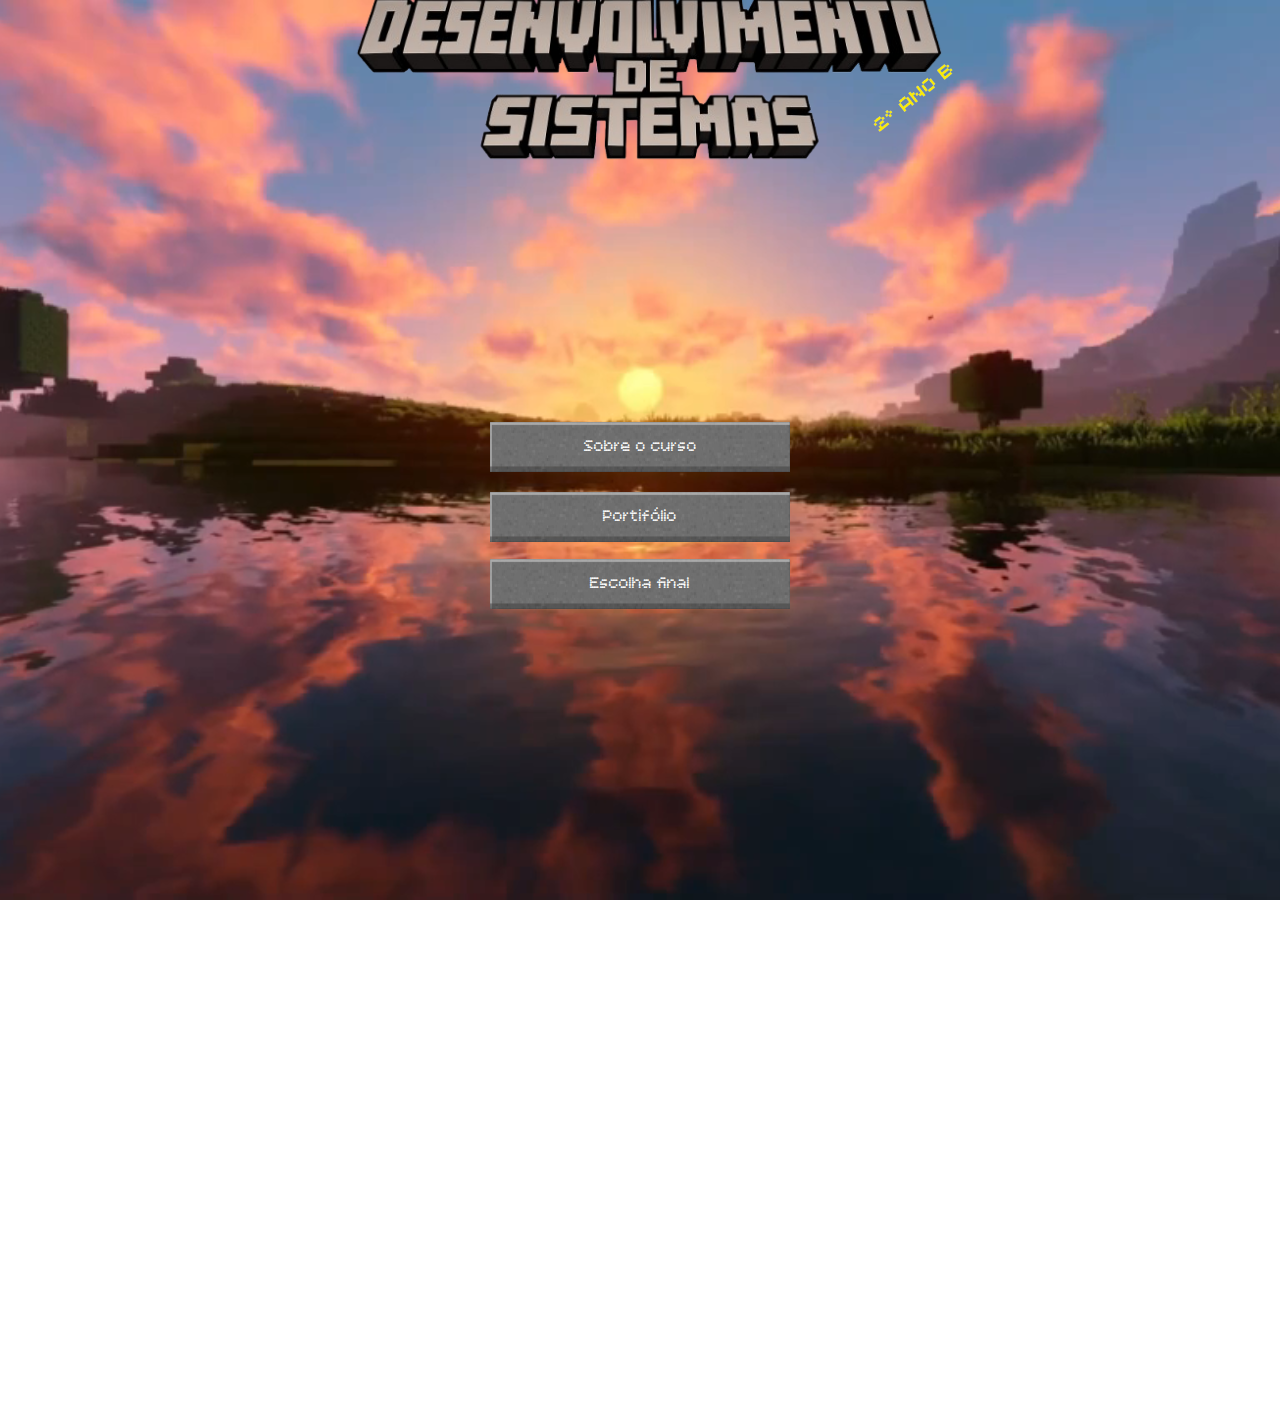
<file: index.html>
<!DOCTYPE html>
<html lang="pt-br">
<head>
    <meta charset="UTF-8">
    <meta name="viewport" content="width=device-width, initial-scale=1.0">
    <title>Sala DS</title>
    <link rel="stylesheet" href="apresentação.css">
    <link rel="icon" href="img/iconmine.png" type="image/x-icon">
    <style>
        @import url('https://fonts.googleapis.com/css2?family=Bitcount+Prop+Single:wght@100..900&display=swap');
        </style>
</head>
<body>

    

<img src="img/titititi.png" alt="" class="imagems">



    <video autoplay loop muted playsinline id="bg-video">
        <source src="img/fundinho.mp4" type="video/mp4">
    </video>
<img src="img/nhanhanha.png" alt="" class="pulsar">

    <div class="comezo">
        <button class="ben10" onclick="window.location.href='ben10.html'">Escolha final</button>
        <button class="bmo" onclick="window.location.href='bmo.html'">Sobre o curso</button>
        <button class="matrix" onclick="window.location.href='portifolio.html'">Portifólio</button>

    </div>
</body>
</html>
</file>
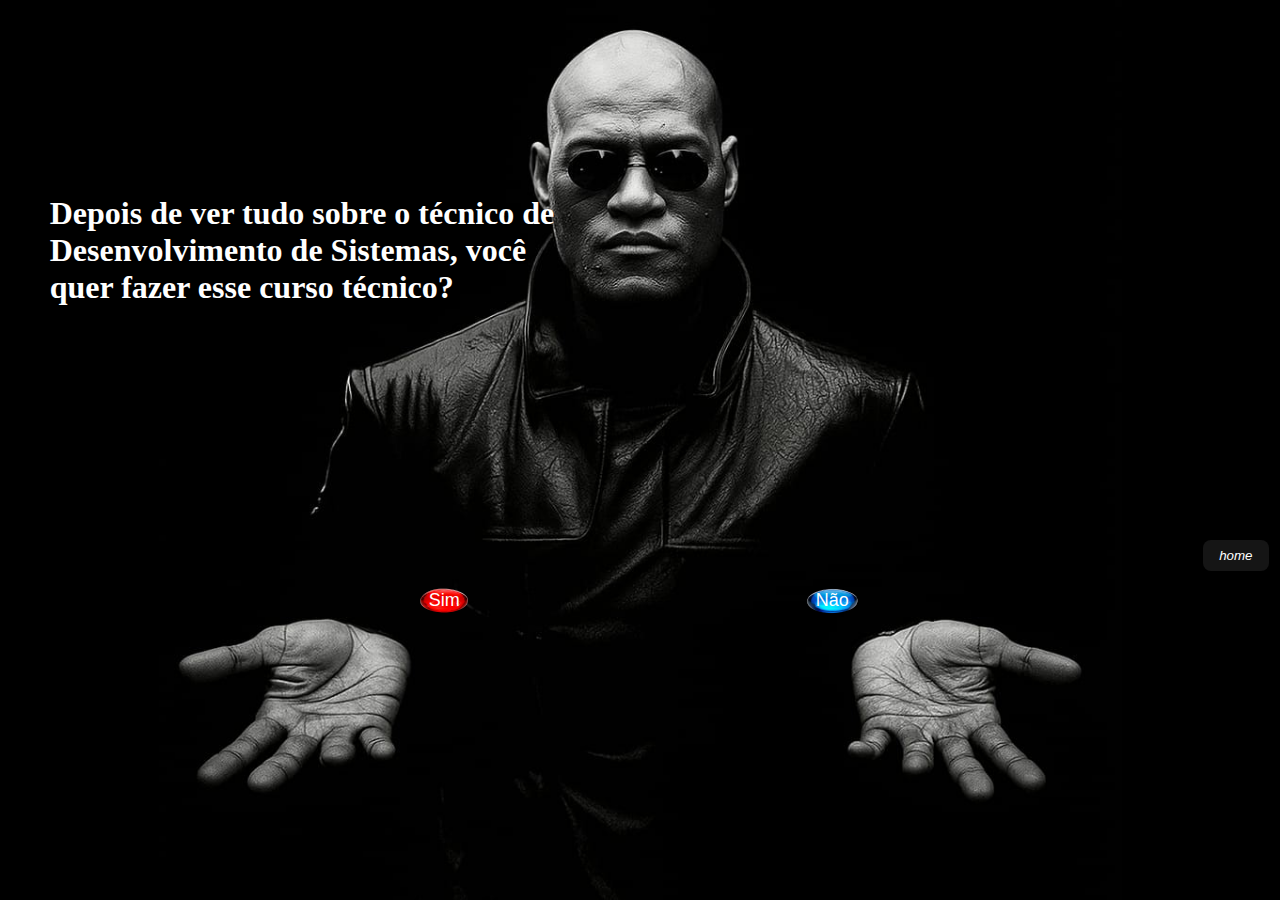
<file: ben10.html>
<!DOCTYPE html>
<html lang="pt-br">
<head>
  <meta charset="UTF-8">
  <meta name="viewport" content="width=device-width, initial-scale=1.0">
  <link rel="icon" href="img/iconpill.png!sw800" type="image/x-icon">
  <title>Ben10</title>
  <style>

body {
  margin: 0;
  padding: 0;
  height: 100vh;
  width: 100vw;

  background-color: black;


  background-image: url("img/123.jpg");
  background-repeat: no-repeat;
  background-position: center center;
  background-size: contain;

  display: flex;
  justify-content: center;
  align-items: center;
  overflow: hidden;
}

h1{
  position: relative;
  top: -200px;
  left: -430px;
  color: #ffffff;
}

#foge {
  color: rgb(255, 255, 255);
  border: none;
  position: relative;
  top: 150px;
  left: 490px;
  padding: 15px 30px;
  font-size: 18px;
  cursor: pointer;
  z-index: 10;
  background-image: url(img/pilula_azul.png);
  background-size: 100% 100%;
  background-position: center;
  background-repeat: no-repeat;
  background-color: rgba(0, 0, 0, 0);
  
}

.nhaaa {
  color: white;
  border: none;
  position: relative;
  top: 150px;
  left: 10px;
  padding: 15px 30px;
  font-size: 18px;
  cursor: pointer;
  z-index: 10;
  background-image: url(img/pilula_vermelha-removebg-preview.png);
  background-size: 100% 100%;
  background-position: center;
  background-repeat: no-repeat;
  background-color: rgba(0, 0, 0, 0);
  
}

.btn-voltar {
  display: block;
  margin: 0 auto 0px auto;
  padding: 8px 16px;
  background-color: #30303071;
  color: white;
  border: none;
  border-radius: 8px;
  cursor: pointer;
  font-family: 'Poppins', cursive, sans-serif;
  font-style: italic;
  transition: background-color 0.3s ease;
}

.btn-voltar {
  position: absolute;
  top: 540px;
  left: 94%;
}

.btn-voltar:hover {
  background-color: #fff3f361;
}

  </style>
</head>
<body>

  <button id="foge">Não</button>

<button class="nhaaa" onclick="window.location.href='dance.html'">Sim</button>

<h1>Depois de ver tudo sobre o técnico de <br>
  Desenvolvimento de Sistemas, você<br>
   quer fazer esse curso técnico?</h1>

   <button class="btn-voltar" onclick="window.location.href='index.html'">home</button>

  <script>
    const botao = document.getElementById("foge");

    document.addEventListener("mousemove", (e) => {
      const mouseX = e.clientX;
      const mouseY = e.clientY;

      const rect = botao.getBoundingClientRect();
      const botaoX = rect.left + rect.width / 2;
      const botaoY = rect.top + rect.height / 2;

      const distancia = Math.hypot(mouseX - botaoX, mouseY - botaoY);

      if (distancia < 100) {
        let novaX = Math.random() * (window.innerWidth - rect.width);
        let novaY = Math.random() * (window.innerHeight - rect.height);
        botao.style.left = novaX + "px";
        botao.style.top = novaY + "px";
      }
    });
  </script>
</body>
</html>
</file>
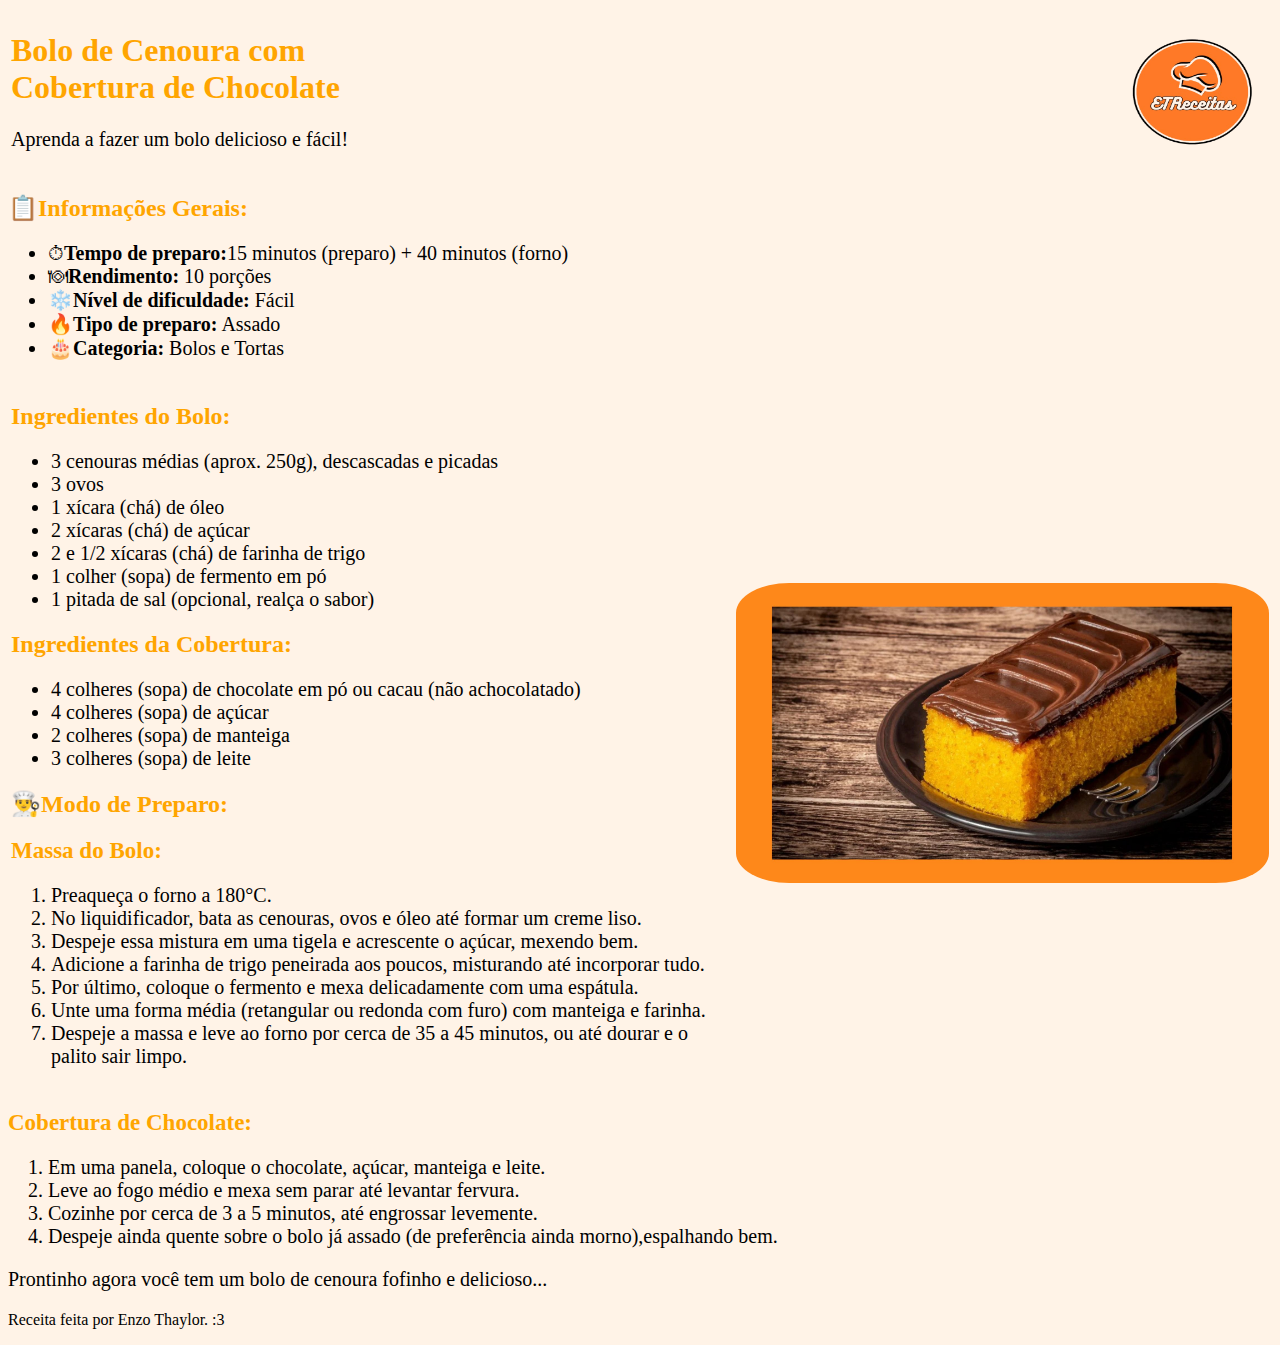
<file: bolodecenoura.html>
<!DOCTYPE html>
<html lang="pt-br">
<head>
    <meta charset="UTF-8">
    <meta name="viewport" content="width=device-width, initial-scale=1.0">
    <title>Bolo de Cenoura</title>
</head>

<body background="img etreceitas/background etreceitas.jpg">

<table>
    <tr>
        <td>
            <header>
    <h1 style="color: orange;">Bolo de Cenoura com Cobertura de Chocolate</h1>
    <p style="font-size: 20px;">Aprenda a fazer um bolo delicioso e fácil!</p>
</header>
        </td>
        <td width="700px"></td>
        <td>
            <a href="enzinho.html"><img src="img etreceitas/Logo ETReceitas.png" alt="" height="150" width="150" align="right""></a>
        </td>
    </tr>
</table>

<section>
    <h2 style="color: orange;">📋Informações Gerais:</h2>
    <ul style="font-size: 20px;">
        <li>⏱<strong>Tempo de preparo:</strong>15 minutos (preparo) + 40 minutos (forno)</li>
        <li>🍽<strong>Rendimento:</strong> 10 porções</li>
        <li>❄️<strong>Nível de dificuldade:</strong> Fácil</li>
        <li>🔥<strong>Tipo de preparo:</strong> Assado</li>
        <li>🎂<strong>Categoria:</strong> Bolos e Tortas</li>
    </ul>
</section>

<table>
    <tr>
        <td>
            <section>
                <h2 style="color: orange;">Ingredientes do Bolo:</h2>
                <ul style="font-size: 20px;">
                    <li>3 cenouras médias (aprox. 250g), descascadas e picadas</li>
                    <li>3 ovos</li>
                    <li>1 xícara (chá) de óleo</li>
                    <li>2 xícaras (chá) de açúcar</li>
                    <li>2 e 1/2 xícaras (chá) de farinha de trigo</li>
                    <li>1 colher (sopa) de fermento em pó</li>
                    <li>1 pitada de sal (opcional, realça o sabor)</li>
                </ul>
            </section>

            <section>
                <h2 style="color: orange;">Ingredientes da Cobertura:</h2>
                <ul style="font-size: 20px;">
                    <li>4 colheres (sopa) de chocolate em pó ou cacau (não achocolatado)</li>
                    <li>4 colheres (sopa) de açúcar</li>
                    <li>2 colheres (sopa) de manteiga</li>
                    <li>3 colheres (sopa) de leite</li>
                </ul>
            </section>
            
            <section>
                <h2 style="color: orange;">👨‍🍳Modo de Preparo:</h2>
                <h2 style="color: orange;font-size: 23px;">Massa do Bolo:</h2>
                <ol style="font-size: 20px;">
                  <li>Preaqueça o forno a 180°C.</li>
                  <li>No liquidificador, bata as cenouras, ovos e óleo até formar um creme liso.</li>
                  <li>Despeje essa mistura em uma tigela e acrescente o açúcar, mexendo bem.</li>
                  <li>Adicione a farinha de trigo peneirada aos poucos, misturando até incorporar tudo.</li>
                  <li>Por último, coloque o fermento e mexa delicadamente com uma espátula.</li>
                  <li>Unte uma forma média (retangular ou redonda com furo) com manteiga e farinha.</li>
                  <li>Despeje a massa e leve ao forno por cerca de 35 a 45 minutos, ou até dourar e o palito sair limpo.</li>
                </ol>
            </section>
        </td>
        <td>
            <img src="img etreceitas/bolo de cenoura. imagem estilizada.jpg" alt="" height="300" style="border-radius: 10%;">
        </td>
    </tr>
</table>

<section>
    <h2 style="color: orange;font-size: 23px;">Cobertura de Chocolate:</h2>
    <ol style="font-size: 20px;">
        <li>Em uma panela, coloque o chocolate, açúcar, manteiga e leite.</li>
        <li>Leve ao fogo médio e mexa sem parar até levantar fervura.</li>
        <li>Cozinhe por cerca de 3 a 5 minutos, até engrossar levemente.</li>
        <li>Despeje ainda quente sobre o bolo já assado (de preferência ainda morno),espalhando bem.</li>
    </ol>
    <p style="font-size: 20px;">Prontinho agora você tem um bolo de cenoura fofinho e delicioso...</p>
</section>



<footer>
<p>Receita feita por Enzo Thaylor. :3</p>
</footer>


</body>
</html>
</file>
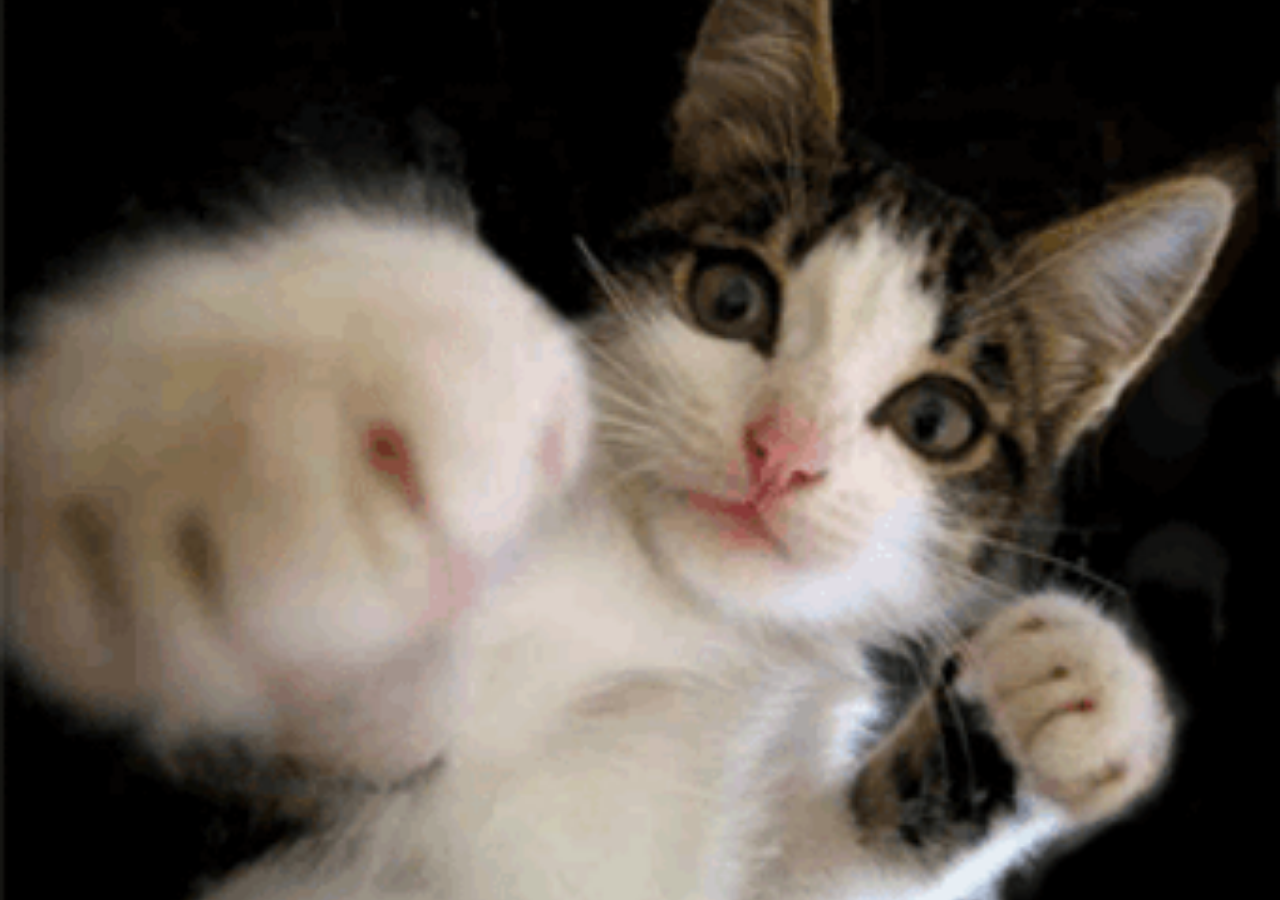
<file: dance.html>
<!DOCTYPE html>
<html lang="pt-br">
<head>
    <meta charset="UTF-8">
    <meta name="viewport" content="width=device-width, initial-scale=1.0">
    <link rel="icon" href="img/iconpill.png!sw800" type="image/x-icon">
    <title>feliz</title>
    <style>
        body {
          margin: 0;
          height: 100vh; 
          background-image: url(img/dance.gif);
          background-size: cover;
          background-repeat: no-repeat; 
          background-position: center;
        }
      </style>
</head>
<body>
    
</body>
</html>
</file>
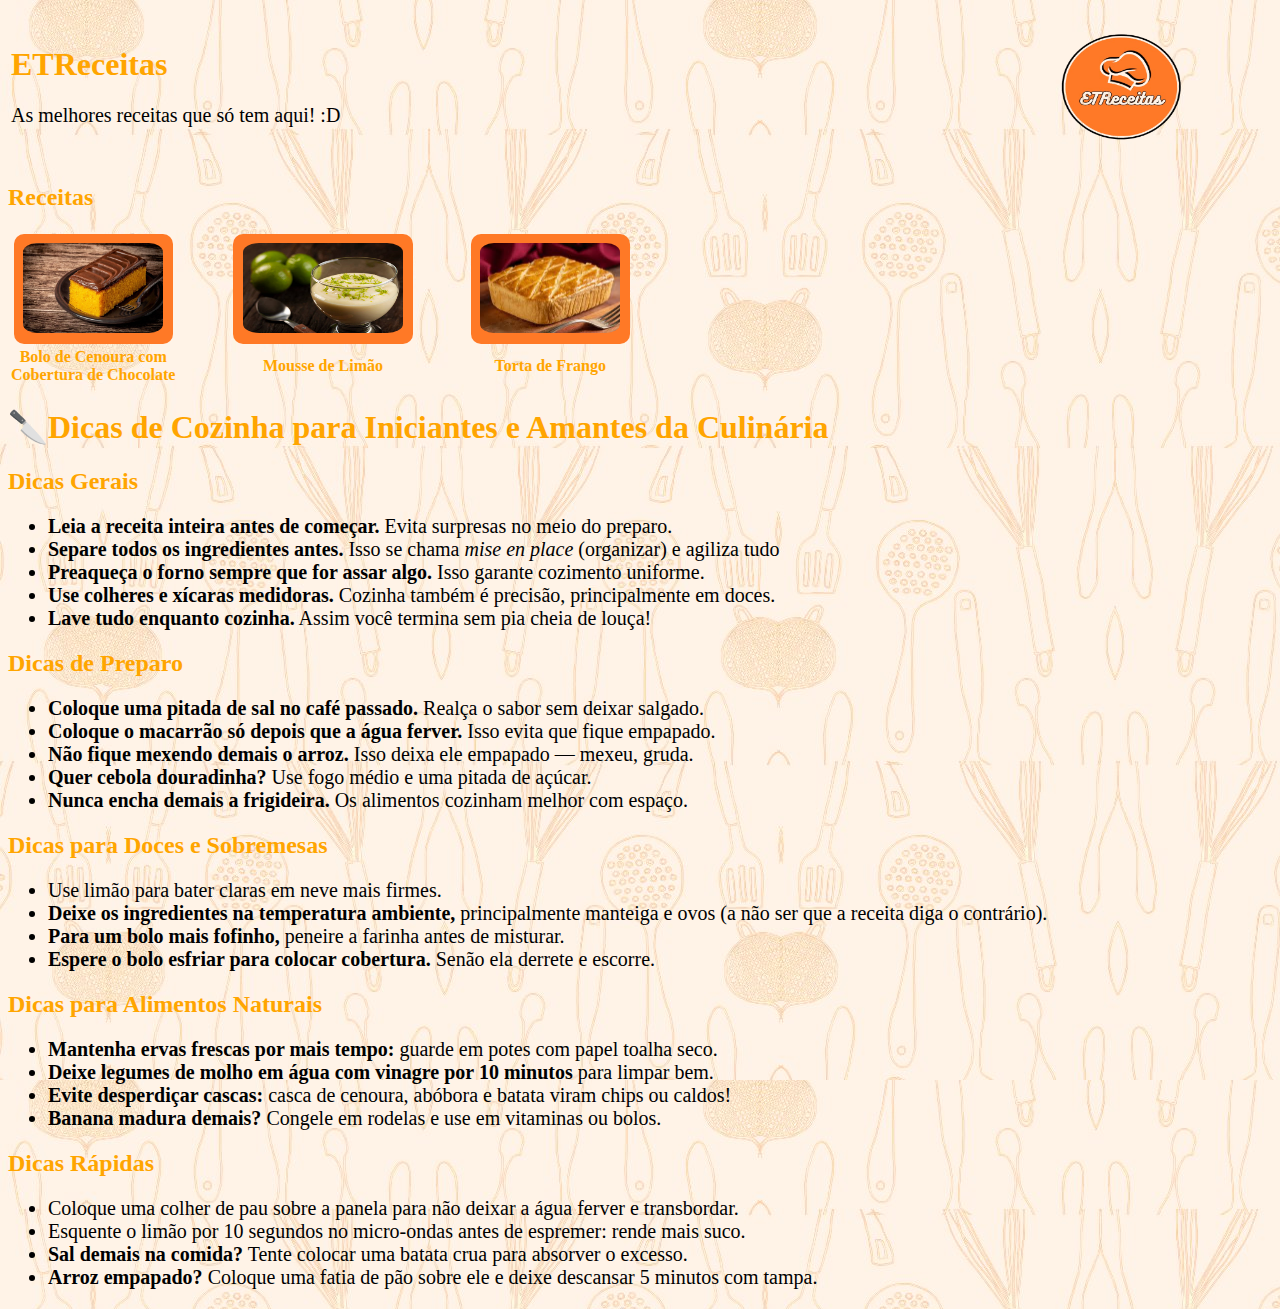
<file: enzinho.html>
<!DOCTYPE html>
<html lang="pt-br">
<head>
    <meta charset="UTF-8">
    <meta name="viewport" content="width=device-width, initial-scale=1.0">
    <title>ETReceitas</title>
</head>

<body background="img etreceitas/background etreceitas enfeitado jpg.jpg">

<table>
    <tr>
        <td>
            <header>
    <h1 style="color: orange;">ETReceitas</h1>
    <p style="font-size: 20px;">As melhores receitas que só tem aqui! :D</p></header>
        </td>
        <td width="700px"></td>
        <td>
            <img src="img etreceitas/Logo ETReceitas.png" alt="" height="150" width="150" align="right"">
        </td>
    </tr>
</table>  


<style>
    a {
      display:inline-block;
      padding:.6rem;
      padding-bottom: 0.4rem;
      background:#ff7926;
      color:#fff;
      text-decoration:none;
      border-radius:10px;

      /* animação */
      transition:transform .15s ease, background .15s ease;
    }
    a:hover   { transform:translateY(-2px) scale(1.05); }
    a:active  { transform:scale(.95);    background:#ff7926; }
  </style>

<h2 style="color: orange;">Receitas</h2>
<table>
    <tr>
        <td align="center">
            <a style="color: orange;" href="bolodecenoura.html"><img src="img etreceitas/bolo de cenoura.webp" alt="Pedaço de um Bolo de Cenoura" height="90px" width="140px" style="border-radius: 10%;"></a>
        </td>
        <td width="50px"></td>
        <td align="center">
            <a style="color: orange;"href="moussedelimao.html"><img src="img etreceitas/mousse de limão.jpg" alt="Mousse de Limão" height="90px" width="160px" style="border-radius: 10%;"></a>
        </td>
        <td width="50px"></td>
        <td align="center">
            <a style="color: orange;"href="tortadefrango.html"><img src="img etreceitas/torta de frango.jpg" alt="Torta de Frango" height="90px" width="140px" style="border-radius: 10%;"></a>
        </td>
    </tr>
    <tr>
        <td align="center">
            <b style="color: orange;">Bolo de Cenoura com<br>Cobertura de Chocolate</b>
        </td>
        <td width="50"></td>
        <td align="center">
            <b style="color: orange;">Mousse de Limão</b>
        </td>
        <td width="50"></td>
        <td align="center">
            <b style="color: orange;">Torta de Frango</b>
        </td>
    </tr>
</table>

<section>
    <h1 style="color: orange;">🔪Dicas de Cozinha para Iniciantes e Amantes da Culinária</h1>
    <h2 style="color: orange;">Dicas Gerais</h2>
    <ul style="font-size: 20px;">
        <li><strong>Leia a receita inteira antes de começar.</strong> Evita surpresas no meio do preparo.</li>
        <li><strong>Separe todos os ingredientes antes.</strong> Isso se chama <em>mise en place</em> (organizar) e agiliza tudo</li>
        <li><strong>Preaqueça o forno sempre que for assar algo.</strong> Isso garante cozimento uniforme.</li>
        <li><strong>Use colheres e xícaras medidoras.</strong> Cozinha também é precisão, principalmente em doces.</li>
        <li><strong>Lave tudo enquanto cozinha.</strong> Assim você termina sem pia cheia de louça!</li>
    </ul>
</section>
<section>
    <h2 style="color: orange;">Dicas de Preparo</h2>
    <ul style="font-size: 20px;">
        <li><strong>Coloque uma pitada de sal no café passado.</strong> Realça o sabor sem deixar salgado.</li>
        <li><strong>Coloque o macarrão só depois que a água ferver.</strong> Isso evita que fique empapado.</li>
        <li><strong>Não fique mexendo demais o arroz.</strong> Isso deixa ele empapado — mexeu, gruda.</li>
        <li><strong>Quer cebola douradinha?</strong> Use fogo médio e uma pitada de açúcar.</li>
        <li><strong>Nunca encha demais a frigideira.</strong> Os alimentos cozinham melhor com espaço.</li>
    </ul>
</section>
<section>
    <h2 style="color: orange;">Dicas para Doces e Sobremesas</h2>
    <ul style="font-size: 20px;">
        <li>Use limão para bater claras em neve mais firmes.</li>
        <li><strong>Deixe os ingredientes na temperatura ambiente,</strong> principalmente manteiga e ovos (a não ser que a receita diga o contrário).</li>
        <li><strong>Para um bolo mais fofinho,</strong> peneire a farinha antes de misturar.</li>
        <li><strong>Espere o bolo esfriar para colocar cobertura.</strong> Senão ela derrete e escorre.</li>
    </ul>
</section>
<section>
    <h2 style="color: orange;">Dicas para Alimentos Naturais</h2>
    <ul style="font-size: 20px;">
        <li><strong>Mantenha ervas frescas por mais tempo:</strong> guarde em potes com papel toalha seco.</li>
        <li><strong>Deixe legumes de molho em água com vinagre por 10 minutos</strong> para limpar bem.</li>
        <li><strong>Evite desperdiçar cascas:</strong> casca de cenoura, abóbora e batata viram chips ou caldos!</li>
        <li><strong>Banana madura demais?</strong> Congele em rodelas e use em vitaminas ou bolos.</li>
    </ul>
</section>
<section>
    <h2 style="color: orange;">Dicas Rápidas</h2>
    <ul style="font-size: 20px;">
        <li>Coloque uma colher de pau sobre a panela para não deixar a água ferver e transbordar.</li>
        <li>Esquente o limão por 10 segundos no micro-ondas antes de espremer: rende mais suco.</li>
        <li><strong>Sal demais na comida?</strong> Tente colocar uma batata crua para absorver o excesso.</li>
        <li><strong>Arroz empapado?</strong> Coloque uma fatia de pão sobre ele e deixe descansar 5 minutos com tampa.</li>
    </ul>
</section>

</body>
</html>
</file>
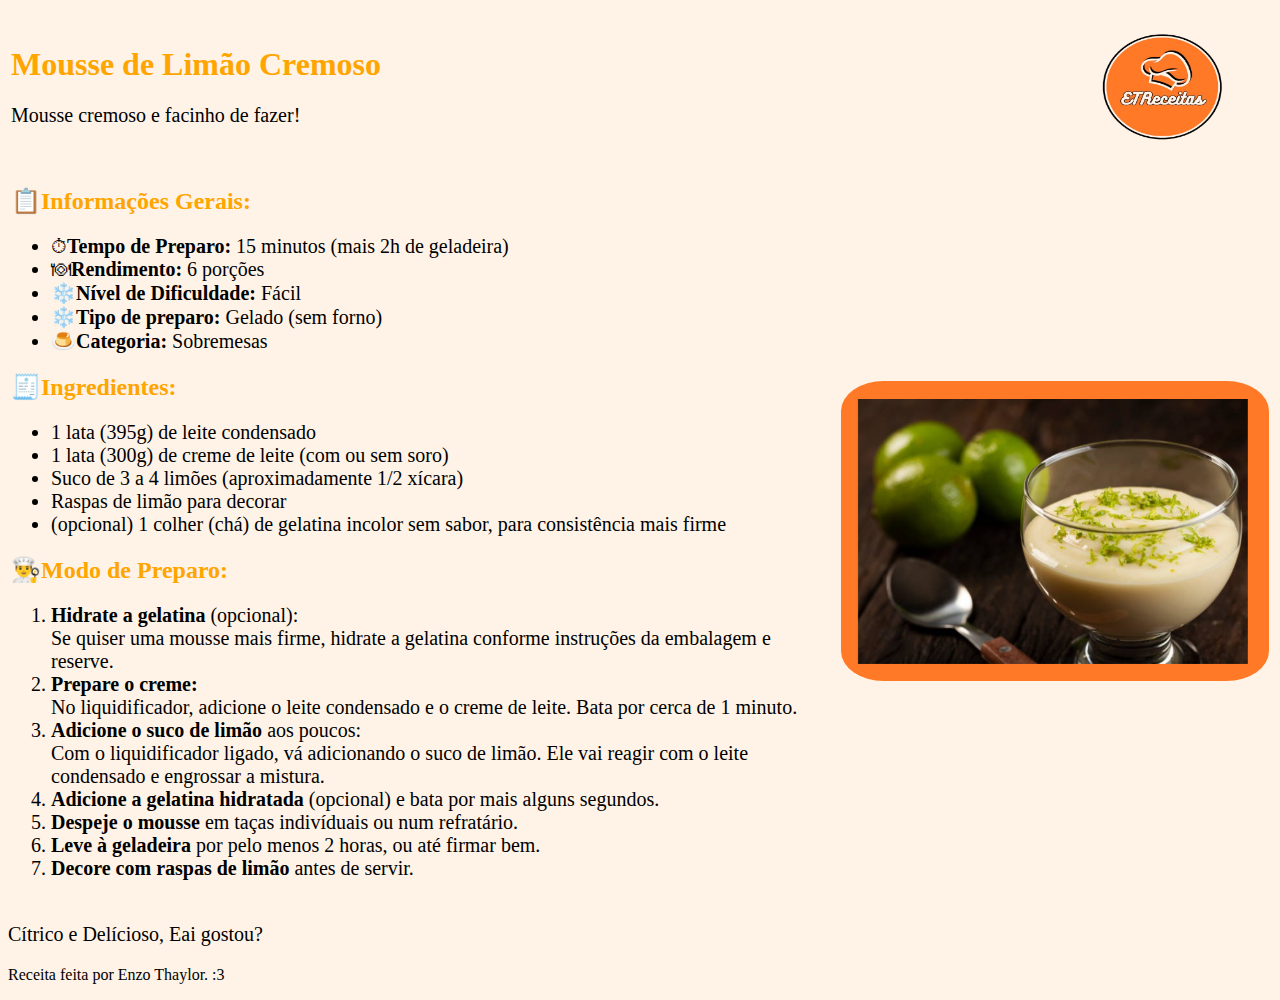
<file: moussedelimao.html>
<!DOCTYPE html>
<html lang="pt-br">
<head>
    <meta charset="UTF-8">
    <meta name="viewport" content="width=device-width, initial-scale=1.0">
    <title>Mousse de Limão</title>
</head>

<body background="img etreceitas/background etreceitas.jpg">

<table>
    <tr>
        <td>
            <header>
    <h1 style="color: orange;">Mousse de Limão Cremoso</h1>
    <p style="font-size: 20px;">Mousse cremoso e facinho de fazer!</p>
</header>
        </td>
        <td width="700px"></td>
        <td>
            <a href="enzinho.html"><img src="img etreceitas/Logo ETReceitas.png" alt="" height="150" width="150" align="right""></a>
        </td>
    </tr>
</table>


<table>
    <tr>
        <td>
            <section>
                <h2 style="color: orange;">📋Informações Gerais:</h2>
                <ul style="font-size: 20px;">
                    <li>⏱<strong>Tempo de Preparo:</strong> 15 minutos (mais 2h de geladeira)</li>
                    <li>🍽<strong>Rendimento:</strong> 6 porções</li>
                    <li>❄️<strong>Nível de Dificuldade:</strong> Fácil</li>
                    <li>❄️<strong>Tipo de preparo:</strong> Gelado (sem forno)</li>
                    <li>🍮<strong>Categoria:</strong> Sobremesas</li>
                </ul>
            </section>
            <section>
                <h2 style="color: orange;">🧾Ingredientes:</h2>
                <ul style="font-size: 20px;">
                    <li>1 lata (395g) de leite condensado</li>
                    <li>1 lata (300g) de creme de leite (com ou sem soro)</li>
                    <li>Suco de 3 a 4 limões (aproximadamente 1/2 xícara)</li>
                    <li>Raspas de limão para decorar</li>
                    <li>(opcional) 1 colher (chá) de gelatina incolor sem sabor, para consistência mais firme</li>
                </ul>
            </section>
            <section>
                <h2 style="color: orange;">👨‍🍳Modo de Preparo:</h2>
                <ol style="font-size: 20px;">
                    <li><strong>Hidrate a gelatina</strong> (opcional):<br>Se quiser uma mousse mais firme, hidrate a gelatina conforme instruções da embalagem e reserve.</li>
                    <li><strong>Prepare o creme:</strong><br>No liquidificador, adicione o leite condensado e o creme de leite. Bata por cerca de 1 minuto.</li>
                    <li><strong>Adicione o suco de limão</strong> aos poucos:<br>Com o liquidificador ligado, vá adicionando o suco de limão. Ele vai reagir com o leite condensado e engrossar a mistura.</li>
                    <li><strong>Adicione a gelatina hidratada</strong> (opcional) e bata por mais alguns segundos.</li>
                    <li><strong>Despeje o mousse</strong> em taças indivíduais ou num refratário.</li>
                    <li><strong>Leve à geladeira</strong> por pelo menos 2 horas, ou até firmar bem.</li>
                    <li><strong>Decore com raspas de limão</strong> antes de servir.</li>
                </ol>
            </section>
        </td>
        <td>
            <img src="img etreceitas/mousse de limão. imagem estilizada.png" alt="" height="300" style="border-radius: 10%;">
        </td>
    </tr>
</table>

<p style="font-size: 20px;">Cítrico e Delícioso, Eai gostou?</p>
<footer>
<p>Receita feita por Enzo Thaylor. :3</p>
</footer>
    
</body>
</html>
</file>
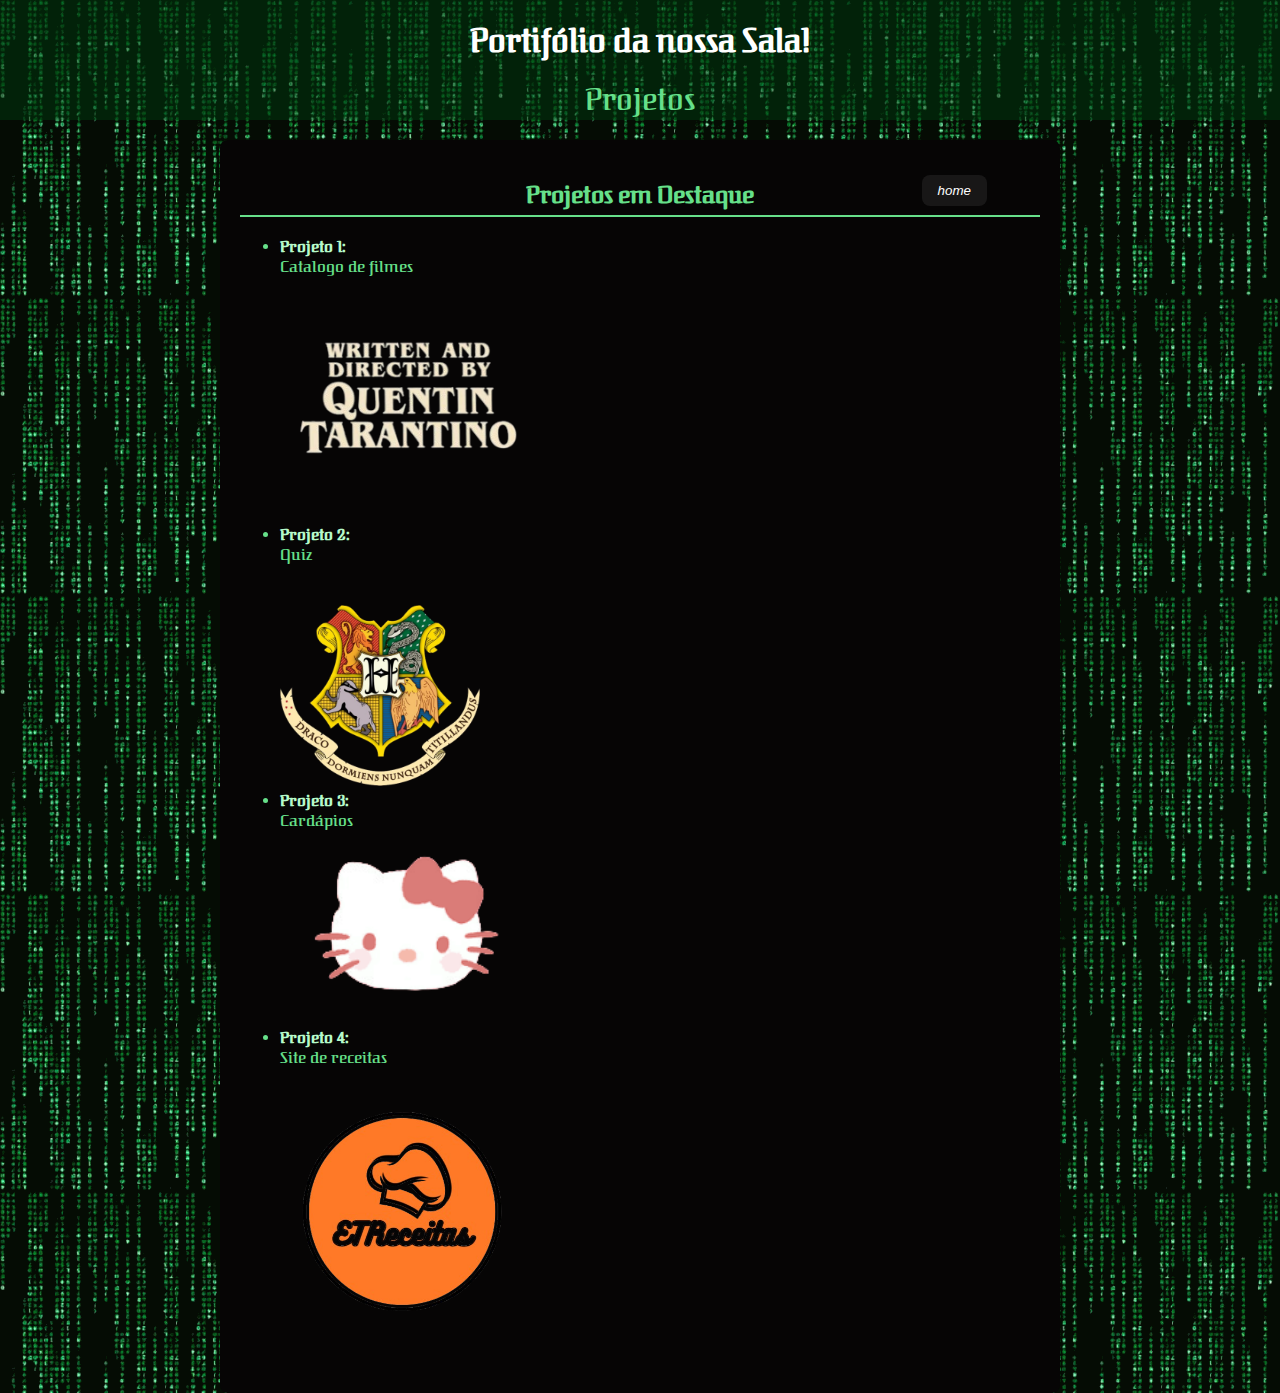
<file: portifolio.html>
<!DOCTYPE html>
<html lang="en">
<head>
    <meta charset="UTF-8">
    <meta name="viewport" content="width=device-width, initial-scale=1.0">
    <title>Portifólio - Sala de Aula</title>
    <link rel="icon" href="img/iconmatrix.png" type="image/x-icon">
<style>
    @import url('https://fonts.googleapis.com/css2?family=Federant&display=swap');


    body {
        font-family: "Federant", serif;
        margin: 0;
        padding: 0;
        color: #66e08a;
    }

    b {
        color: #b6faca;
    }

    a {
        text-decoration: none;
        color: #66e08a;
    }


    Header {
        background: #00380e80;
        color:white;
        text-align: center;
        padding: 0.5px;

    }

    nav {
        margin-top: 10px;
    }

    nav a { 
        color: #66e08a;
        margin: 0;
        text-decoration: none;
        font-size: 30px;
    }

    section {
        padding: 20px;
        max-width: 800px;
        margin: auto;
        background: rgb(6, 5, 5);
        border-radius: 8px;
        margin-top: 20px
    }

    h2 {
        border-bottom: 2px solid #66e08a;
        color:#66e08a;
        text-align: center;
        padding-bottom: 5px;
    }

    footer {
        text-align: center;
        padding: 15px;
        background: #333;
        color: #66e08a;
        margin-top: 20px;
    }

    .btn-voltar {
  display: block;
  margin: 0 auto 0px auto;
  padding: 8px 16px;
  background-color: #30303071;
  color: white;
  border: none;
  border-radius: 8px;
  cursor: pointer;
  font-family: 'Poppins', cursive, sans-serif;
  font-style: italic;
  transition: background-color 0.3s ease;
}

.btn-voltar {
  position: absolute;
  top: 175px;
  left: 72%;
}

.btn-voltar:hover {
  background-color: #0271008c;
}

</style>
</head>
<body background="img/matrix-code.gif">
    <header>
        <h1>Portifólio da nossa Sala!</h1>
        <nav>
            <a href="#projetos">Projetos</a>
        </nav>
    </header>
    <section id="#projetos">
    <h2>Projetos em Destaque</h2>
    <button class="btn-voltar" onclick="window.location.href='index.html'">home</button>
    <ul>
        <li><b>Projeto 1:</b><br>Catalogo de filmes</a></li>
        <a href="https://grey-90.github.io/Nha"><img src="img/watched-pulp-fiction-by-quentin-tarantino-v0-7l6psnit9g0e1-removebg-preview-removebg-preview.png" width="250px">
        <li><b>Projeto 2:</b><br>Quiz</li><br><br>
        <a href="https://evelynandradesena.github.io/meu_site/harry.html"><img src="img/brasao-removebg-preview.png" width="200px"></a>
        <li><b>Projeto 3:</b><br>Cardápios  </li>
        <a href="https://nanoca44.github.io/lucca-kitty/"><img src="img/Adobe Express - file.png" width="250" </a>
        <li><b>Projeto 4:</b><br>Site de receitas  </li>
        <a href="enzinho.html"><img src="img etreceitas/Logo ETReceitas.png" width="250" </a>
    </ul>
    </section>
</body>
</html>
</file>
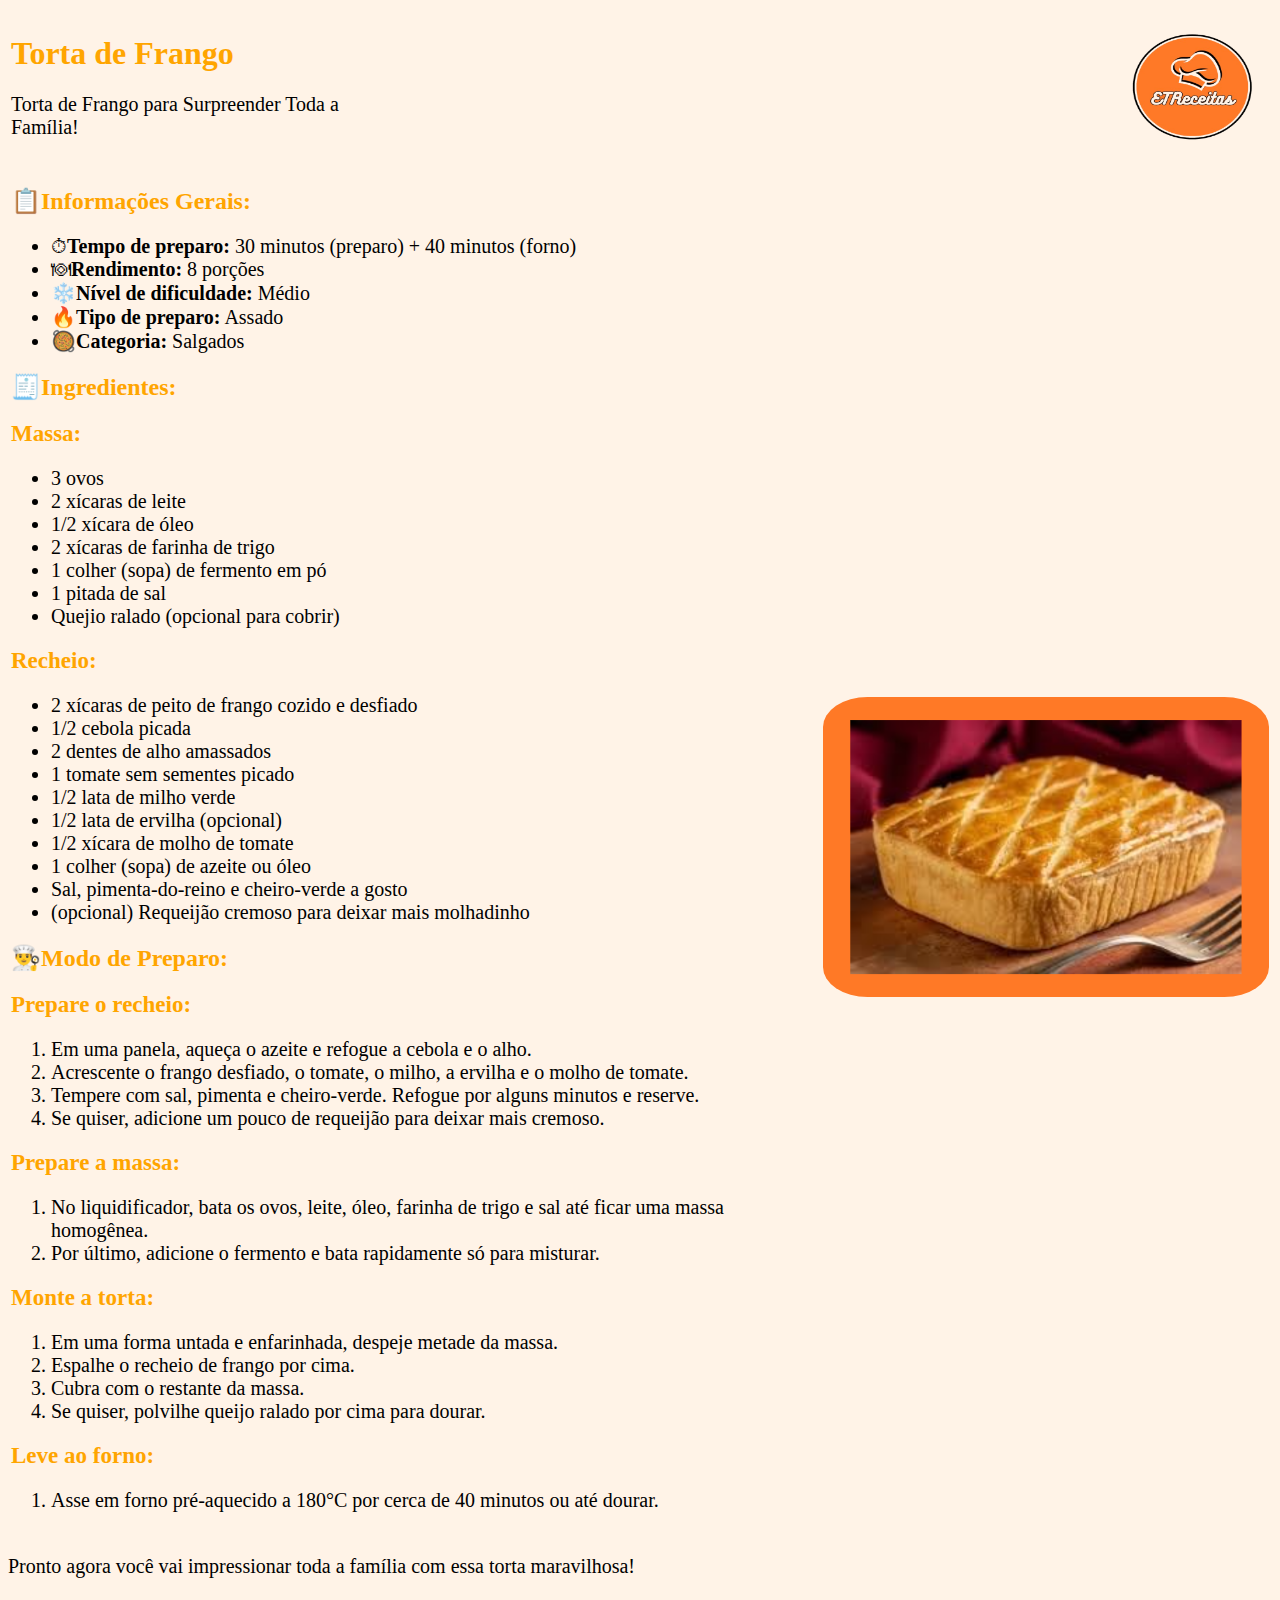
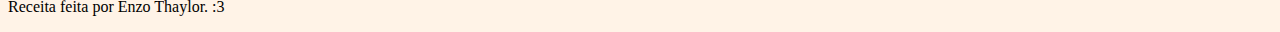
<file: tortadefrango.html>
<!DOCTYPE html>
<html lang="pt-br">
<head>
    <meta charset="UTF-8">
    <meta name="viewport" content="width=device-width, initial-scale=1.0">
    <title>Torta de Frango</title>
</head>

<body background="img etreceitas/background etreceitas.jpg">

<table>
    <tr>
        <td>
            <header>
    <h1 style="color: orange;">Torta de Frango</h1>
    <p style="font-size: 20px;">Torta de Frango para Surpreender Toda a Família!</p>
</header>
        </td>
        <td width="700px"></td>
        <td>
            <a href="enzinho.html"><img src="img etreceitas/Logo ETReceitas.png" alt="" height="150" width="150" align="right""></a>
        </td>
    </tr>
</table>

<table>
    <tr>
        <td>
            <section>
            <h2 style="color: orange;">📋Informações Gerais:</h2>
            <ul style="font-size: 20px;">
                <li>⏱<strong>Tempo de preparo:</strong> 30 minutos (preparo) + 40 minutos (forno)</li>
                <li>🍽<strong>Rendimento:</strong> 8 porções</li>
                <li>❄️<strong>Nível de dificuldade:</strong> Médio</li>
                <li>🔥<strong>Tipo de preparo:</strong> Assado</li>
                <li>🥘<strong>Categoria:</strong> Salgados</li>
            </ul>
            </section>
            <section>
                <h2 style="color: orange;">🧾Ingredientes:</h2>
                <h2 style="color: orange;font-size: 23px;">Massa:</h2>
                <ul style="font-size: 20px;">
                    <li>3 ovos</li>
                    <li>2 xícaras de leite</li>
                    <li>1/2 xícara de óleo</li>
                    <li>2 xícaras de farinha de trigo</li>
                    <li>1 colher (sopa) de fermento em pó</li>
                    <li>1 pitada de sal</li>
                    <li>Quejio ralado (opcional para cobrir)</li>
                </ul>
                <h2 style="color: orange;font-size: 23px;">Recheio:</h2>
                <ul style="font-size: 20px;">
                    <li>2 xícaras de peito de frango cozido e desfiado</li>
                    <li>1/2 cebola picada</li>
                    <li>2 dentes de alho amassados</li>
                    <li>1 tomate sem sementes picado</li>
                    <li>1/2 lata de milho verde</li>
                    <li>1/2 lata de ervilha (opcional)</li>
                    <li>1/2 xícara de molho de tomate</li>
                    <li>1 colher (sopa) de azeite ou óleo</li>
                    <li>Sal, pimenta-do-reino e cheiro-verde a gosto</li>
                    <li>(opcional) Requeijão cremoso para deixar mais molhadinho</li>
                </ul>
            </section>
            <section>
                <h2 style="color: orange;">👨‍🍳Modo de Preparo:</h2>
                <h2 style="color: orange;font-size: 23px;">Prepare o recheio:</h2>
                <ol style="font-size: 20px;">
                    <li>Em uma panela, aqueça o azeite e refogue a cebola e o alho.</li>
                    <li>Acrescente o frango desfiado, o tomate, o milho, a ervilha e o molho de tomate.</li>
                    <li>Tempere com sal, pimenta e cheiro-verde. Refogue por alguns minutos e reserve.</li>
                    <li>Se quiser, adicione um pouco de requeijão para deixar mais cremoso.</li>
                </ol>
                <h2 style="color: orange;font-size: 23px;">Prepare a massa:</h2>
                <ol style="font-size: 20px;">
                    <li>No liquidificador, bata os ovos, leite, óleo, farinha de trigo e sal até ficar uma massa homogênea.</li>
                    <li>Por último, adicione o fermento e bata rapidamente só para misturar.</li>
                </ol>
                <h2 style="color: orange;font-size: 23px;">Monte a torta:</h2>
                <ol style="font-size: 20px;">
                    <li>Em uma forma untada e enfarinhada, despeje metade da massa.</li>
                    <li>Espalhe o recheio de frango por cima.</li>
                    <li>Cubra com o restante da massa.</li>
                    <li>Se quiser, polvilhe queijo ralado por cima para dourar.</li>
                </ol>
                <h2 style="color: orange;font-size: 23px;">Leve ao forno:</h2>
                <ol style="font-size: 20px;">
                    <li>Asse em forno pré-aquecido a 180°C por cerca de 40 minutos ou até dourar.</li>
                </ol>
                
            </section>
        </td>
        <td>
            <img src="img etreceitas/torta de frango. imagem estilizada.png" alt="" height="300" style="border-radius: 10%;">
        </td>
    </tr>
</table>

<p style="font-size: 20px;">Pronto agora você vai impressionar toda a família com essa torta maravilhosa!</p>

<footer>
<p>Receita feita por Enzo Thaylor. :3</p>
</footer>
</body>

</html>
</file>
<file: apresentação.css>
/* Reset e vídeo de fundo */
body {
    margin: 0;
    padding: 0;
    height: 100vh;   /* trava o body na altura da tela */
    overflow: hidden;
}

.imagems {
    position: relative;
    top: -15%;
    left: 27%;
    width: 600px;    
    height: -100px; 
}

#bg-video {
    position: fixed;
    top: 0px;
    left: 0;
    width: 100%;
    height: 100%;
    object-fit: cover; 
    z-index: -1; 
}


button {
    margin: 10px;
    border: none;
    font-size: 17px;
    font-family: "Bitcount Prop Single", system-ui;
    width: 300px;
    height: 50px;
    background-image: url(img/botão.png);
    background-size: 100% 100%;
    background-position: center;
    background-repeat: no-repeat;
    cursor: pointer;
    transition: transform 0.3s ease, background-color 0.3s ease;
    color: white;
}

button:hover {
    transform: scale(1.1);
}



.comezo {
    position: relative;
    z-index: 1; 
    display: flex;
    flex-direction: column;
    align-items: center;
    justify-content: center;
    height: 100vh;
}

.bmo {
    position: relative;
    top: -520px;
    left: 0px;
}

.bmo:hover{
    border: 2px solid rgb(255, 255, 255);
    cursor: default;
}

.matrix {
    position: relative;
    top: -520px;
    left: 0px;
}

.matrix:hover{
    border: 2px solid rgb(255, 255, 255);
    cursor: default;
}

.ben10 {
    position: relative;
    top: -313px;
    left: -0%;
}

.ben10:hover{
    border: 2px solid rgb(255, 255, 255);
    cursor: default;
}

.imagem {
    position: relative;
    top: 50px;
    left: 0%;
}

.pulsar {
    position: relative;
    top: -360px;
    left: 810px;
    width: 200px; 
    animation: pulsar 1s infinite; 
    display: block;

  }
  
  @keyframes pulsar {
    0% { transform: scale(1); }
    50% { transform: scale(1.2); } 
    100% { transform: scale(1); }  
  }
</file>
